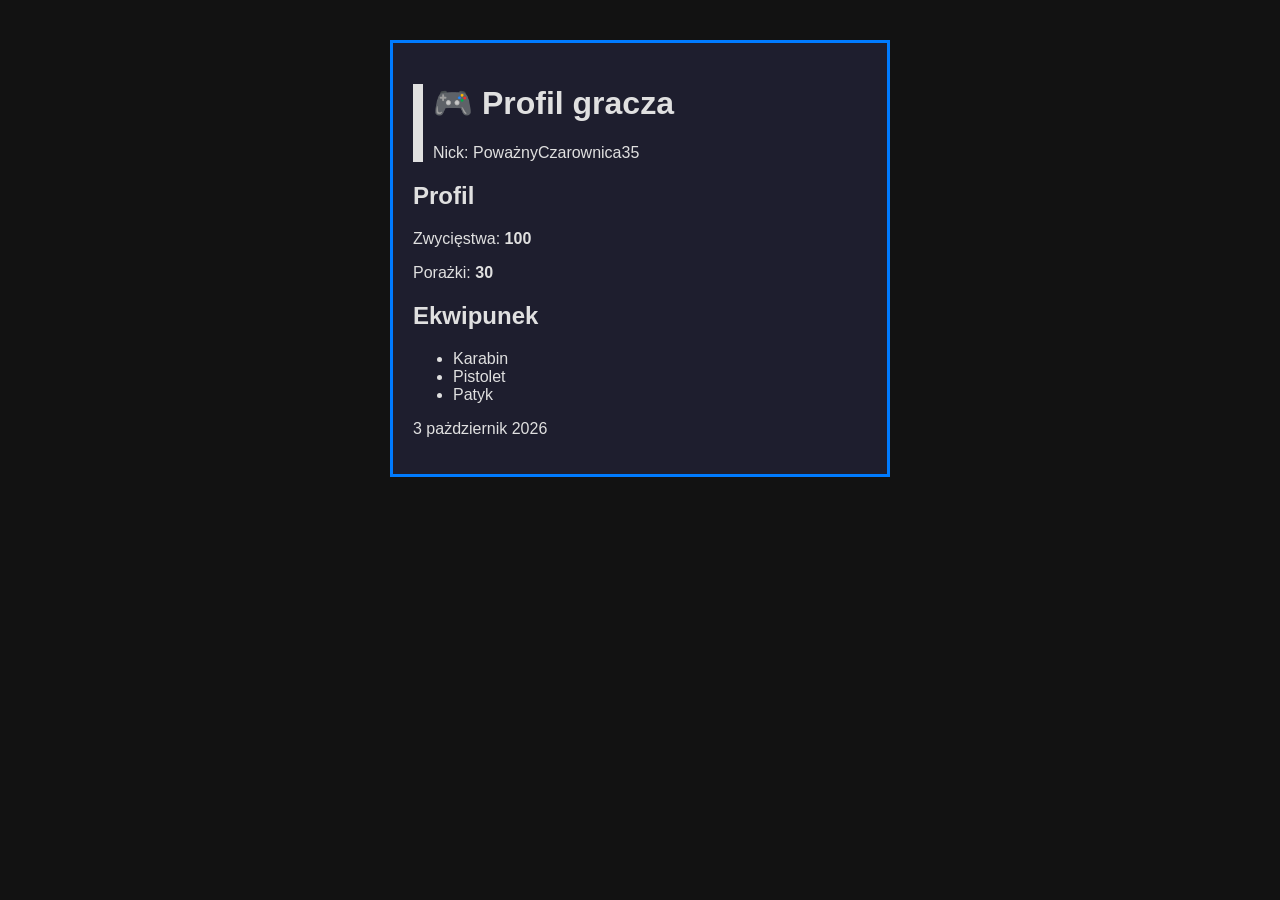
<file: lekcja3/index.html>
<!DOCTYPE html>
<html lang="pl">
<head>
  <meta charset="UTF-8">
  <meta name="viewport" content="width=device-width, initial-scale=1.0">
  <title>Karta Gracza</title>
  <link rel="stylesheet" href="style.css">
</head>
<body>
  <main class="player-card">
    <!-- TODO: dodaj sekcje karty gracza -->
     <header class="player-header">
      <h1>🎮 Profil gracza</h1>
      <p>Nick: <span class="highlight">PoważnyCzarownica35</span></p>
     </header>
     <section class="profil">
      <h2>Profil</h2>
      <p>Zwycięstwa: <strong>100</strong></p>
      <p>Porażki: <strong>30</strong></p>
     </section>
     <section class="items">
      <h2>Ekwipunek</h2>
      <ul>
        <li>Karabin</li>
        <li>Pistolet</li>
        <li>Patyk</li>
      </ul>
     </section>
     <footer class="card-footer">
      <p><time datetime="2026-10=03">3 pażdziernik 2026</time></p>
     </footer>
  </main>
</body>
</html>
</file>
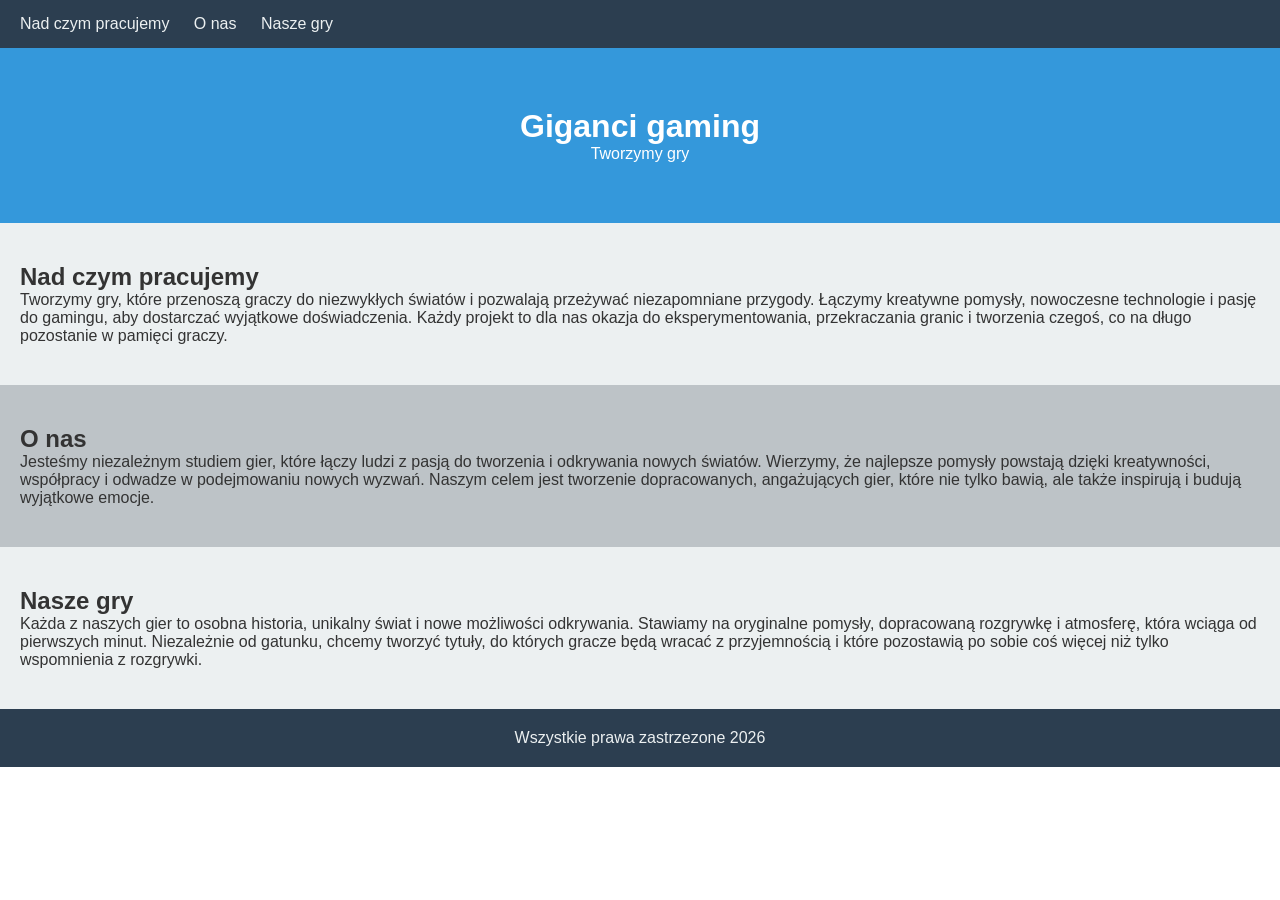
<file: lekcja4/index.html>
<!DOCTYPE html>
<html lang="pl">
<head>
  <meta charset="UTF-8">
  <meta name="viewport" content="width=device-width, initial-scale=1.0">
  <title>Moja strona</title>
  <link rel="stylesheet" href="style.css">
</head>
<body>
<nav>
  <a href="#praca">Nad czym pracujemy</a>
  <a href="#o-nas">O nas</a>
  <a href="#gry">Nasze gry</a>
</nav>
<header>
  <h1>Giganci gaming</h1>
  <p>Tworzymy gry</p>
</header>
<section id="praca" class="light">
  <h2>Nad czym pracujemy</h2>
  <p>Tworzymy gry, które przenoszą graczy do niezwykłych światów i pozwalają przeżywać niezapomniane przygody. Łączymy kreatywne pomysły, nowoczesne technologie i pasję do gamingu, aby dostarczać wyjątkowe doświadczenia. Każdy projekt to dla nas okazja do eksperymentowania, przekraczania granic i tworzenia czegoś, co na długo pozostanie w pamięci graczy.</p>
</section>
<section id="o-nas" class="dark">
  <h2>O nas</h2>
  <p>Jesteśmy niezależnym studiem gier, które łączy ludzi z pasją do tworzenia i odkrywania nowych światów. Wierzymy, że najlepsze pomysły powstają dzięki kreatywności, współpracy i odwadze w podejmowaniu nowych wyzwań. Naszym celem jest tworzenie dopracowanych, angażujących gier, które nie tylko bawią, ale także inspirują i budują wyjątkowe emocje.</p>
</section>
<section id="gry" class="light">
  <h2>Nasze gry</h2>
  <p>Każda z naszych gier to osobna historia, unikalny świat i nowe możliwości odkrywania. Stawiamy na oryginalne pomysły, dopracowaną rozgrywkę i atmosferę, która wciąga od pierwszych minut. Niezależnie od gatunku, chcemy tworzyć tytuły, do których gracze będą wracać z przyjemnością i które pozostawią po sobie coś więcej niż tylko wspomnienia z rozgrywki.</p>
</section>
<footer>
  <p>Wszystkie prawa zastrzezone 2026</p>
</footer>
</body>
</html>
</file>
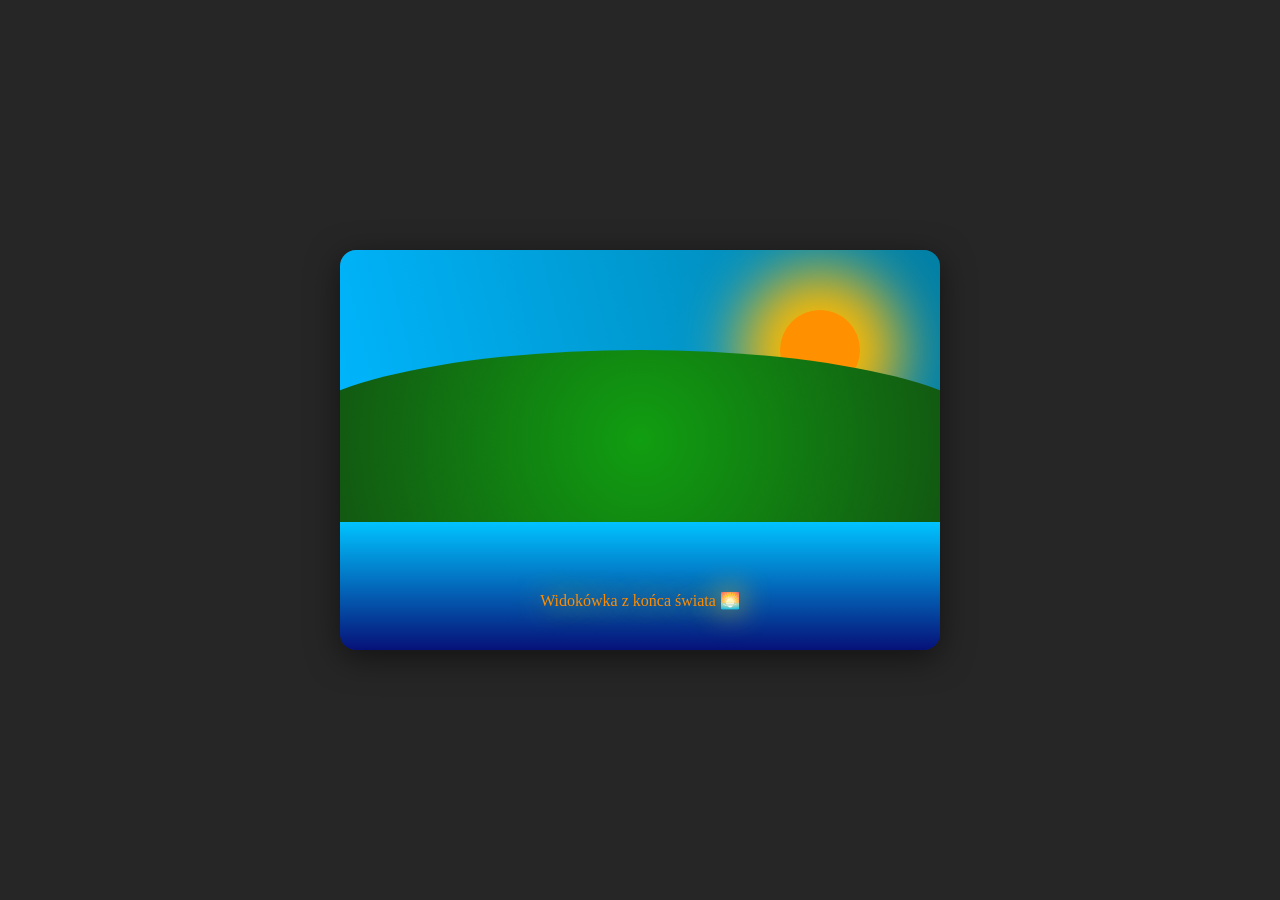
<file: lekcja5/index.html>
<!DOCTYPE html>
<html lang="pl">
<head>
  <meta charset="UTF-8">
  <meta name="viewport" content="width=device-width, initial-scale=1.0">
  <title>Pocztówka CSS</title>
  <link rel="stylesheet" href="style.css">
</head>
<body>
  <div class="postcard">
    <div class="sky"></div>
    <div class="sun"></div>
    <div class="hills"></div>
    <div class="water"></div>
    <div class="text-overlay">Widokówka z końca świata 🌅</div>
  </div>
</body>
</html>
</file>
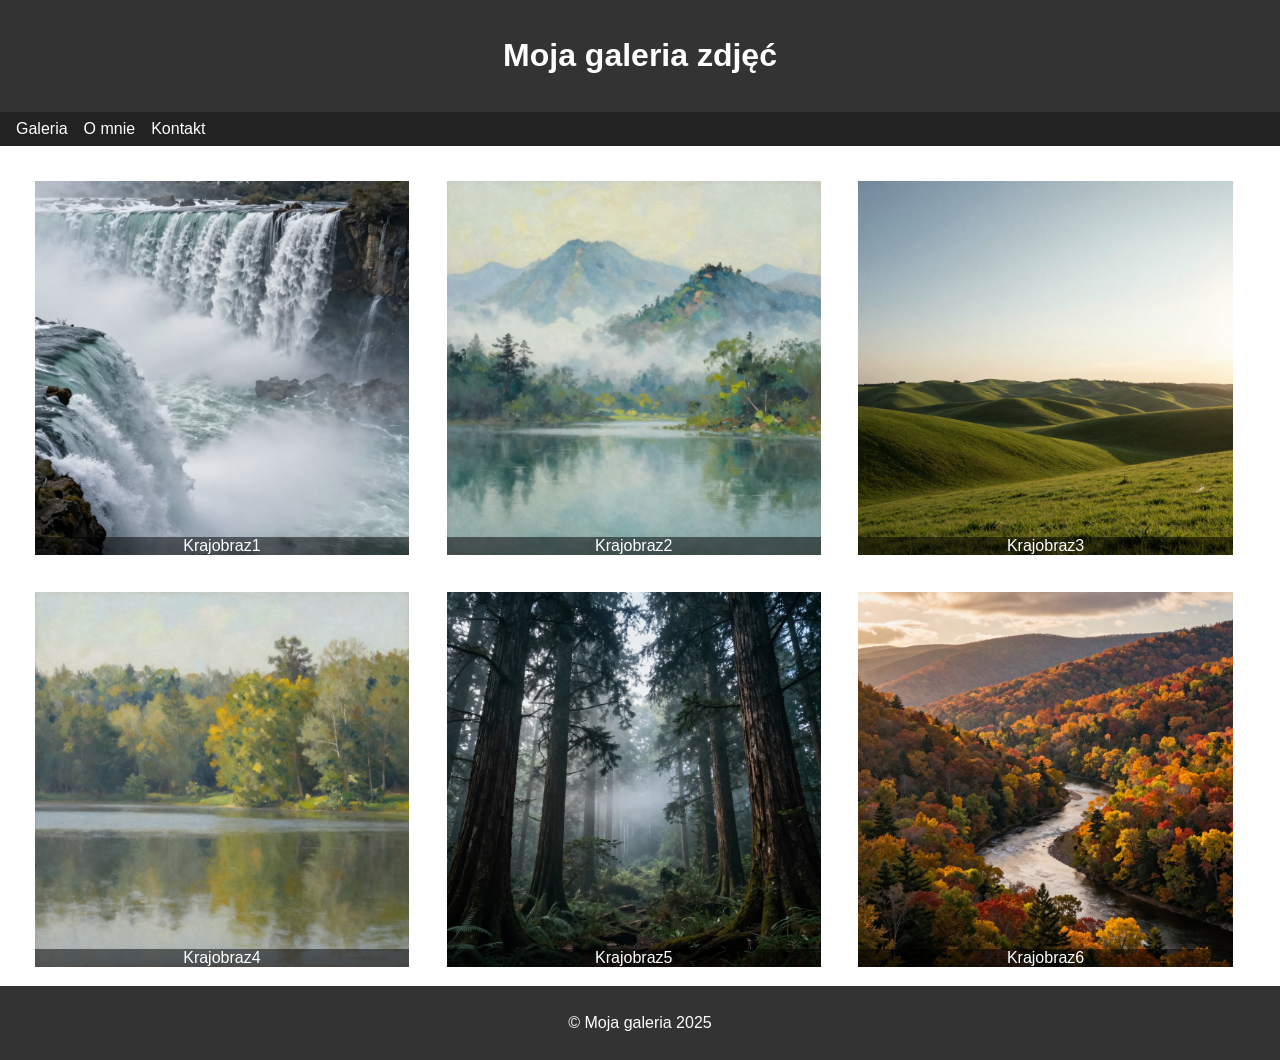
<file: lekcja6/index.html>
<!DOCTYPE html>
<html lang="pl">
<head>
  <meta charset="UTF-8">
  <!-- TODO: dodaj meta viewport dla responsywności -->
  <title>Moja galeria</title>
  <!-- TODO: dodaj powiązanie z plikiem style.css -->
   <link rel="stylesheet" href="style.css">
   <meta name="viewport" content="width=device-width, initial-scale=1.0">
</head>
<body>
  <header>
    <h1>Moja galeria zdjęć</h1>
  </header>
  <nav>
    <ul>
      <li><a href="#">Galeria</a></li>
      <li><a href="#">O mnie</a></li>
      <li><a href="#">Kontakt</a></li>
    </ul>
  </nav>
  <section class="gallery">
    <!-- TODO: dodaj zawartość sekcji z miniaturkami (6 elementów .photo-item) -->
     <div class="photo-item">
      <img src="images/img (1).jpg" alt="">
      <p class="desc">Krajobraz1</p>
     </div>
      <div class="photo-item">
      <img src="images/img (2).jpg" alt="">
      <p class="desc">Krajobraz2</p>
     </div>
     <div class="photo-item">
      <img src="images/img (3).jpg" alt="">
      <p class="desc">Krajobraz3</p>
     </div>
     <div class="photo-item">
      <img src="images/img (4).jpg" alt="">
      <p class="desc">Krajobraz4</p>
     </div>
     <div class="photo-item">
      <img src="images/img (5).jpg" alt="">
      <p class="desc">Krajobraz5</p>
     </div>
     <div class="photo-item">
      <img src="images/img (6).jpg" alt="">
      <p class="desc">Krajobraz6</p>
     </div>
    <!-- TODO: dodaj klasę photo-caption do akapitu w każdym .photo-item -->
  </section>
  <footer>
    <p>© Moja galeria 2025</p>
  </footer>
</body>
</html>
</file>
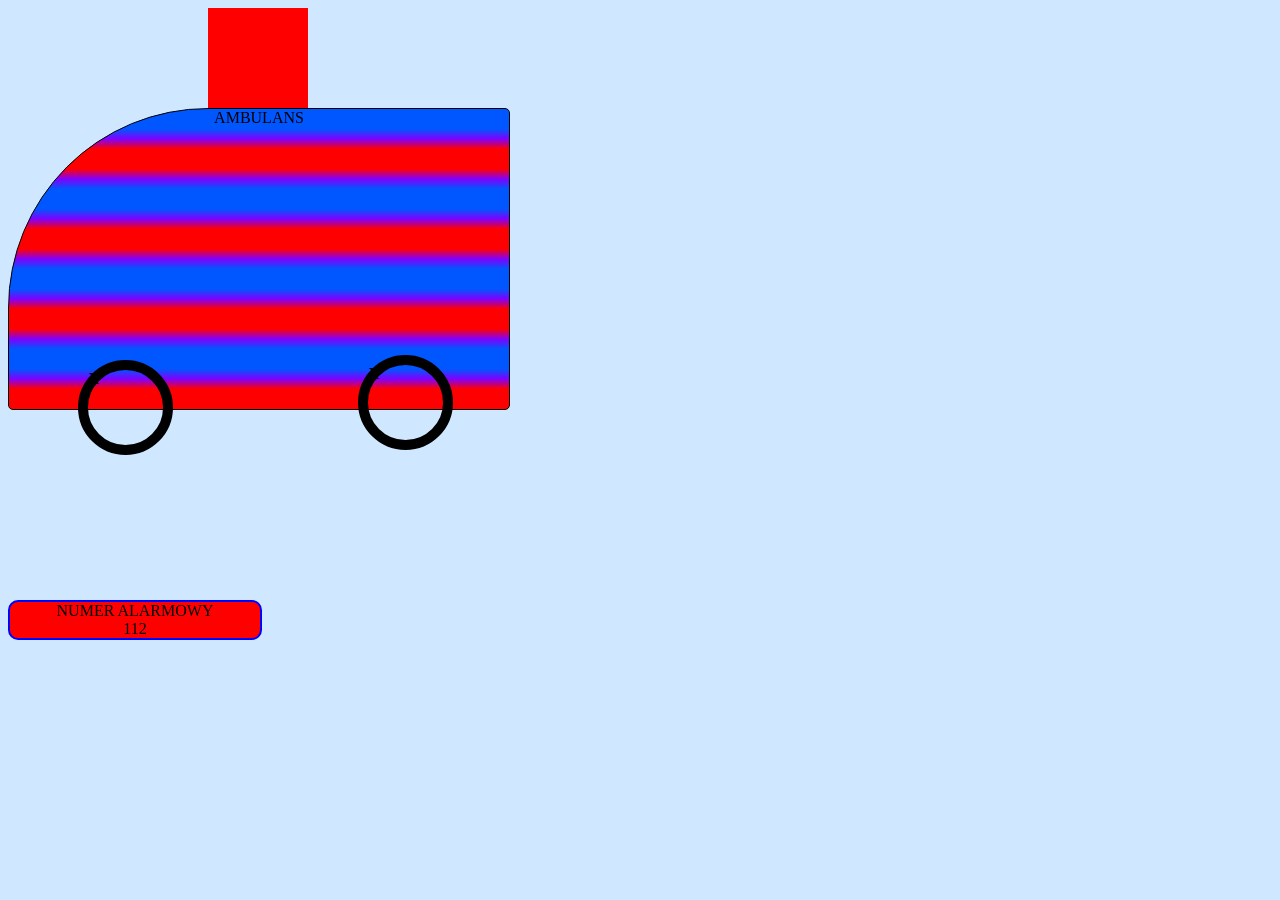
<file: lekcja7/index.html>
<!DOCTYPE html>
<html lang="pl">
<head>
	<meta charset="utf-8">
	<link rel="stylesheet" href="style.css">
</head>
<body>
	<div id="siren"></div>
	<div id="ambulance">AMBULANS</div>
	<div id="wheel-front" class="wheel">X</div>
	<div id="wheel-back" class="wheel">X</div>
	<div id="emergency">NUMER ALARMOWY<br>112</div>
</body>
</html>
</file>
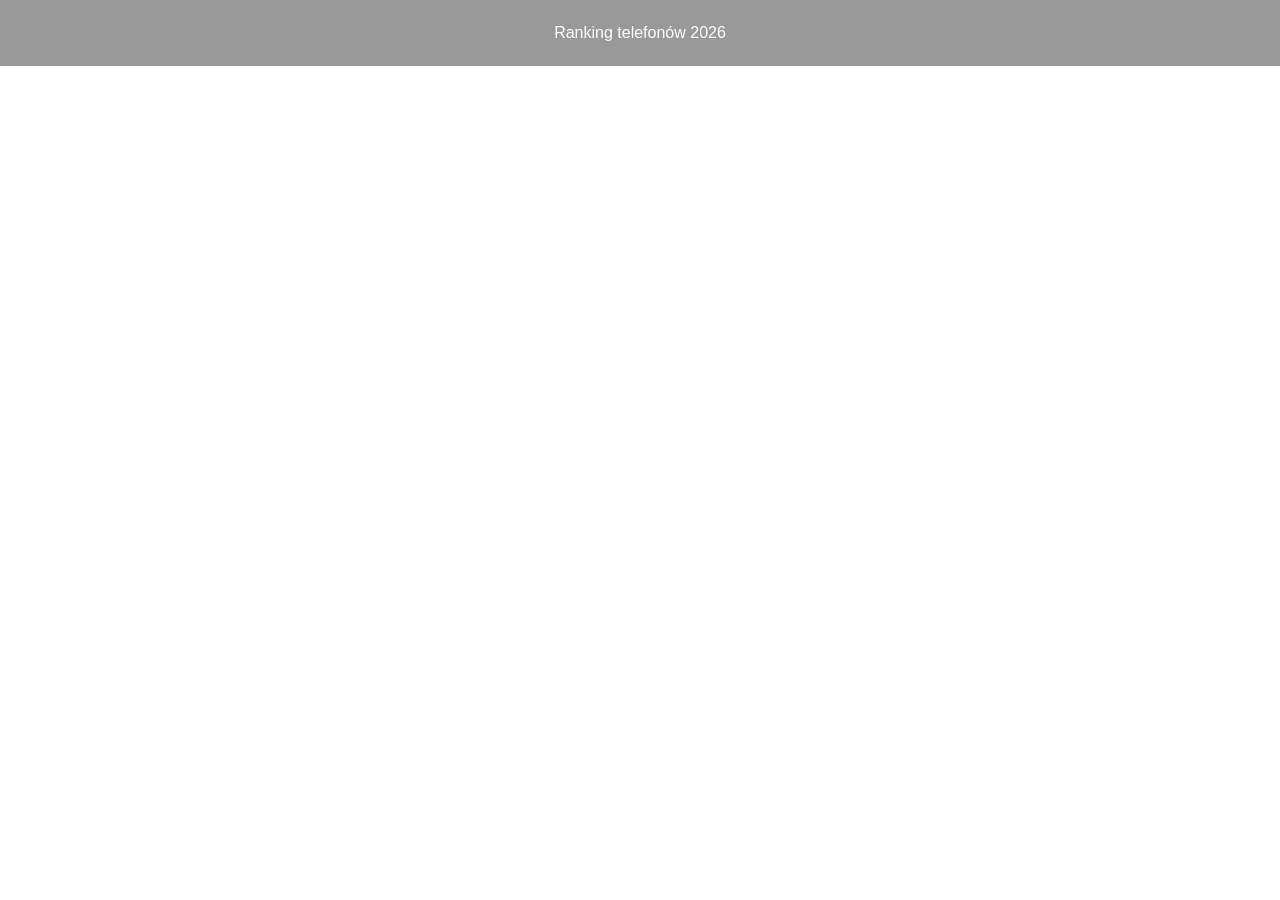
<file: lekcja8/index.html>
<!DOCTYPE html>
<html lang="pl">
<head>
	<meta charset="UTF-8">
	<meta name="viewport" content="width=device-width, initial-scale=1.0">
	<title>Ranking telefonów 2026</title>
	<link rel="stylesheet" href="style.css">
</head>
<body>
	<!-- TODO: dodaj nagłówek strony z tytułem i nawigacją -->

	<main>
		<!-- TODO: dodaj sekcję intro z nagłówkiem i krótkim opisem rankingu -->

		<!-- TODO: dodaj sekcję z kartami telefonów w kontenerze klasy ranking-grid -->
	</main>

	<footer>
		<p>Ranking telefonów 2026</p>
	</footer>
</body>
</html>
</file>
<file: lekcja3/style.css>
/* === Reset i zmienne === */
:root {
  --color-primary: #007bff;
  --color-accent: #17a2b8;
  --color-highlight: #ffc107;
  --color-bg: #1e1e2e;
  --color-text: #e0e0e0;
  --color-border: #444;
}

body {
  margin: 0;
  padding: 0;
  font-family: 'Segoe UI', Tahoma, Geneva, Verdana, sans-serif;
  background-color: #121212;
  color: var(--color-text);
}

/* TODO: stylowanie karty gracza */
.player-card{
  margin: 40px auto;
  padding: 20px;
  border: 3px solid var(--color-primary);
  background-color: var(--color-bg);
  max-width: 500px;
}

*{
  box-sizing: border-box;
}

.player-header{
  border-left: var(--color-text) 10px solid;
  padding-left: 10px;
}
</file>
<file: lekcja4/style.css>
* {
  margin: 0;
  padding: 0;
  box-sizing: border-box;
}

html {
  scroll-behavior: smooth;
}

body {
  font-family: Arial, sans-serif;
  color: #333;
}

nav {
  background-color: #2c3e50;
  padding: 15px 20px;
  position: sticky;
  top: 0;
}

nav a {
  color: #ecf0f1;
  text-decoration: none;
  margin-right: 20px;
  font-size: 16px;
}

nav a:hover {
  color: #000000;
}

section:hover {
  box-shadow: inset 0 0 15px #000000;
}

header {
  background-color: #3498db;
  color: white;
  padding: 60px 20px;
  text-align: center;
}

section {
  padding: 40px 20px;
}

.light {
  background-color: #ecf0f1;
}

.dark {
  background-color: #bdc3c7;
}

footer {
  background-color: #2c3e50;
  color: #ecf0f1;
  padding: 20px;
  text-align: center;
}
</file>
<file: lekcja5/style.css>
* {
  margin: 0;
  padding: 0;
  box-sizing: border-box;
}

body {
  display: flex;
  justify-content: center;
  align-items: center;
  min-height: 100vh;
  background-color: hsl(0, 0%, 15%);
}

.postcard {
  position: relative;
  width: 600px;
  height: 400px;
  overflow: hidden;
  border-radius: 16px;
  box-shadow: 0 8px 32px rgba(0, 0, 0, 0.5);
}

.sky {
  position: absolute;
  top: 0;
  left: 0;
  width: 100%;
  height: 65%;
  /* TODO: background sky gradient */
  background: #00b7ff;
  background: linear-gradient(76deg, rgba(0, 183, 255, 1) 0%, rgba(0, 127, 166, 1) 100%);
}

.sun {
  position: absolute;
  top: 60px;
  right: 80px;
  width: 80px;
  height: 80px;
  /* TODO: sun shape and glow */
  /* TODO: sun color experiment */
  background-color: rgb(255, 145, 0);
  border-radius: 50%;
  box-shadow: 0px 0px 60px 40px rgb(255, 187, 0);
}

.hills {
  position: absolute;
  bottom: 30%;
  left: -10%;
  width: 120%;
  height: 45%;
  /* TODO: hills shape */
  border-radius: 50% 50% 0 0;
  background: radial-gradient(circle, rgb(17, 158, 17), rgb(18, 75, 18));
}

.water {
  position: absolute;
  bottom: 0;
  left: 0;
  width: 100%;
  height: 32%;
  /* TODO: water color and transparency */
  background: linear-gradient(to bottom, rgb(0, 195, 255), rgb(6, 17, 120));
}

.text-overlay {
  position: absolute;
  bottom: 40px;
  left: 0;
  width: 100%;
  text-align: center;
  font-family: Georgia, serif;
  /* TODO: text styling and shadow */
  /* TODO: text color experiment */
  text-shadow: 0px 0px 30px rgba(255, 213, 0, 1.00);
  color: rgb(255, 140, 0);
}
</file>
<file: lekcja6/style.css>
body {
  margin: 0;
  font-family: sans-serif;
}

header {
  background-color: #333;
  color: white;
  padding: 16px;
  text-align: center;
}

nav {
  background-color: #222;
  /* TODO: ustaw position dla nav (sticky, top: 0, z-index: 10) */
}

nav ul {
  list-style: none;
  margin: 0;
  padding: 8px 16px;
  display: flex;
  gap: 16px;
}

nav a {
  color: white;
  text-decoration: none;
}

.gallery {
  padding: 16px;
  /* TODO: dodaj clearfix dla .gallery (::after z clear: both) */
}

.photo-item {
  /* TODO: dodaj float: left, width: 30%, margin: 1.5%, position: relative */
  float: left;
  width: 30%;
  margin: 1.5%;
  position: relative;
}

.photo-item img {
  /* TODO: nadaj obrazkom w .photo-item szerokość 100% i display: block */
  width: 100%;
  display: block;
}

.desc {
  position: absolute;
  bottom: 0;
  left: 0;
  width: 100%;
  margin: 0;
  background: rgba(0, 0, 0, 0.5);
  color: white;
  text-align: center;
}

footer {
  background-color: #333;
  color: white;
  text-align: center;
  padding: 12px;
  clear: both;
}

/* TODO: dodaj regułę @media dla ekranów do 768px (.photo-item width: 46%) */
@media (max-width: 768px){
  .photo-item {
    width: 46%;
  }
  
}

/* TODO: dodaj regułę @media dla ekranów do 480px (.photo-item width: 96%, float: none) */
@media (max-width: 480px) {
  .photo-item {
    width: 100%;
  }
}
</file>
<file: lekcja7/style.css>
body {
	background-color: #cfe8ff;
}

#ambulance {
	/* TODO: dodaj rozmiar, ramkę, zaokrąglenia, stylowanie napisu i gradient w tle */
	width: 500px;
	height: 300px;
	border: 1px solid black;
	border-radius: 200px 5px 5px 5px;
	text-align: center;
background: repeating-linear-gradient(
  to bottom,
  #0057ff 0px,
  #0057ff 20px,
  #8000ff 30px,
  #ff0000 40px,
  #ff0000 60px,
  #8000ff 70px,
  #0057ff 80px
);
}

.wheel {
	/* TODO: zrób z kwadratu koło z grubą ramką i uruchom animację spin */
	width: 75px;
	height: 75px;
	border: 10px solid black;
	border-radius: 50%;
	animation: spin 1s infinite linear;

}

#wheel-front {
	/* TODO: ustaw pozycję przedniego koła */
	position: relative;
	bottom: 50px;
	left: 70px;
}

#wheel-back {
	/* TODO: ustaw pozycję tylnego koła */
	position: relative;
	bottom: 150px;
	left: 350px;

}

@keyframes spin {
	/* TODO: opisz pełny obrót od 0 do 360 stopni */
	0% {transform: rotate(0deg);}
	100% {transform: rotate(360deg);}
}

#siren {
	/* TODO: nadaj syrenie rozmiar, czarne tło i zaokrąglony górny brzeg */
	position: relative;
	left: 200px;
	width: 100px;
	height: 100px;
	background-color: red;
}

#siren:hover {
	/* TODO: uruchom animację siren po najechaniu myszką */
	animation: siren 1s infinite;
}

@keyframes siren {
	/* TODO: opisz zmianę koloru tła od czarnego, przez niebieski, do czerwonego */
	0% {background-color: red;}
	33% {background-color: black;}
	66% {background-color: blue;}
	100% {background-color: red;}
}

#emergency {
	/* TODO: ustaw czerwoną tabliczkę z niebieską ramką i włącz płynne przejście */
	text-align: center;
	border: 2px solid blue;
	border-radius: 10px;
	width: 250px;
	background-color: red;
	transition: transform 1s;
}

#emergency:hover {
	/* TODO: powiększ tabliczkę po najechaniu myszką */
	transform: scale(2);

}
</file>
<file: lekcja8/style.css>
* {
	margin: 0;
	padding: 0;
	box-sizing: border-box;
}

body {
	font-family: "Segoe UI", Arial, sans-serif;
	color: rgb(31, 41, 55);
	min-height: 100vh;
	/* TODO: dodaj gradient liniowy jako tło strony */
}

header {
	padding: 24px 32px;
	color: white;
	/* TODO: dodaj półprzezroczyste tło i cień tekstu dla nagłówka */
}

nav ul {
	list-style: none;
	display: flex;
	gap: 16px;
	margin-top: 12px;
}

nav a {
	color: white;
	text-decoration: none;
}

#intro {
	padding: 32px;
	color: white;
	text-align: center;
}

/* TODO: dodaj style siatki .ranking-grid z flex-wrap, gap i wyśrodkowaniem kart */

/* TODO: dodaj style pojedynczej karty .phone-card oraz obrazka i odznaki z oceną */
.ranking-grid{
	display:flex;
	flex-direction: row;
	justify-content: center;
	gap: 10%
}
footer {
	padding: 24px;
	text-align: center;
	color: white;
	background: rgba(0, 0, 0, 0.4);
}
</file>
